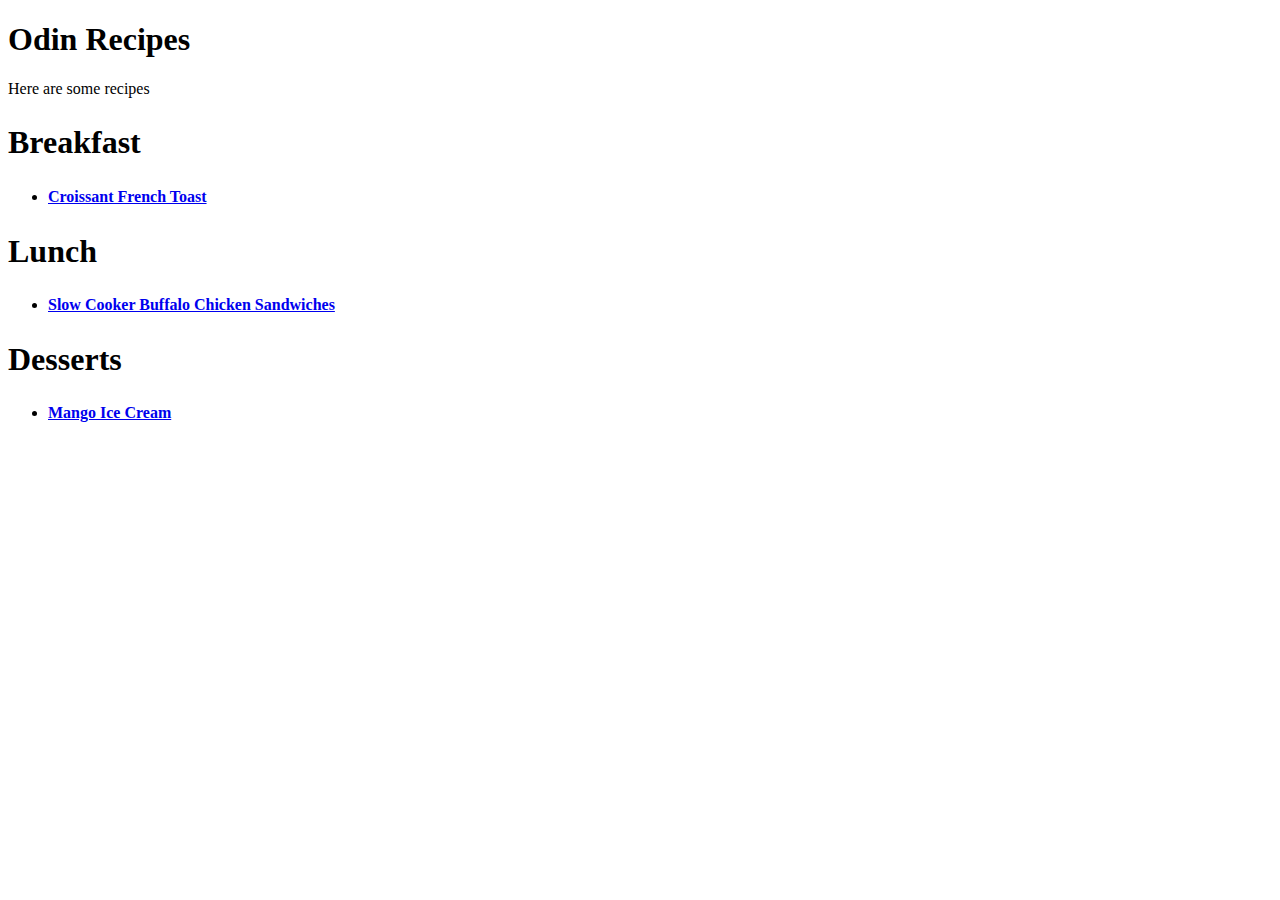
<file: index.html>
<!DOCTYPE html>
<html lang="en">
<head>
    <meta charset="UTF-8">
    <meta name="viewport" content="width=device-width, initial-scale=1.0">
    <link rel="stylesheet" href="./styles.css">
    <title>Odin Recipes</title>
</head>
<body>
    <h1 class="">Odin Recipes</h1>
    <p>Here are some recipes</p>
    <h2 class="coursefont">Breakfast</h2>
    <ul>
        <li class="dishfont"><a href="./recipes/Croissant-French-Toast.html" target="_blank" rel="noopener norefferer">Croissant French Toast</a></li>
    </ul>
    <h2 class="coursefont">Lunch</h2>
    <ul>
        <li class="dishfont"><a href="./recipes/Slow Cooker Buffalo Chicken Sandwiches.html" target="_blank" rel="noopener norefferer">Slow Cooker Buffalo Chicken Sandwiches</a></li>
    </ul>
    <h2 class="coursefont">Desserts</h2>
    <ul>
        <li class="dishfont"><a href="./recipes/mango-ice-cream.html" target="_blank" rel="noopener norefferer">Mango Ice Cream</a></li>
    </ul>
</body>
</html>
</file>
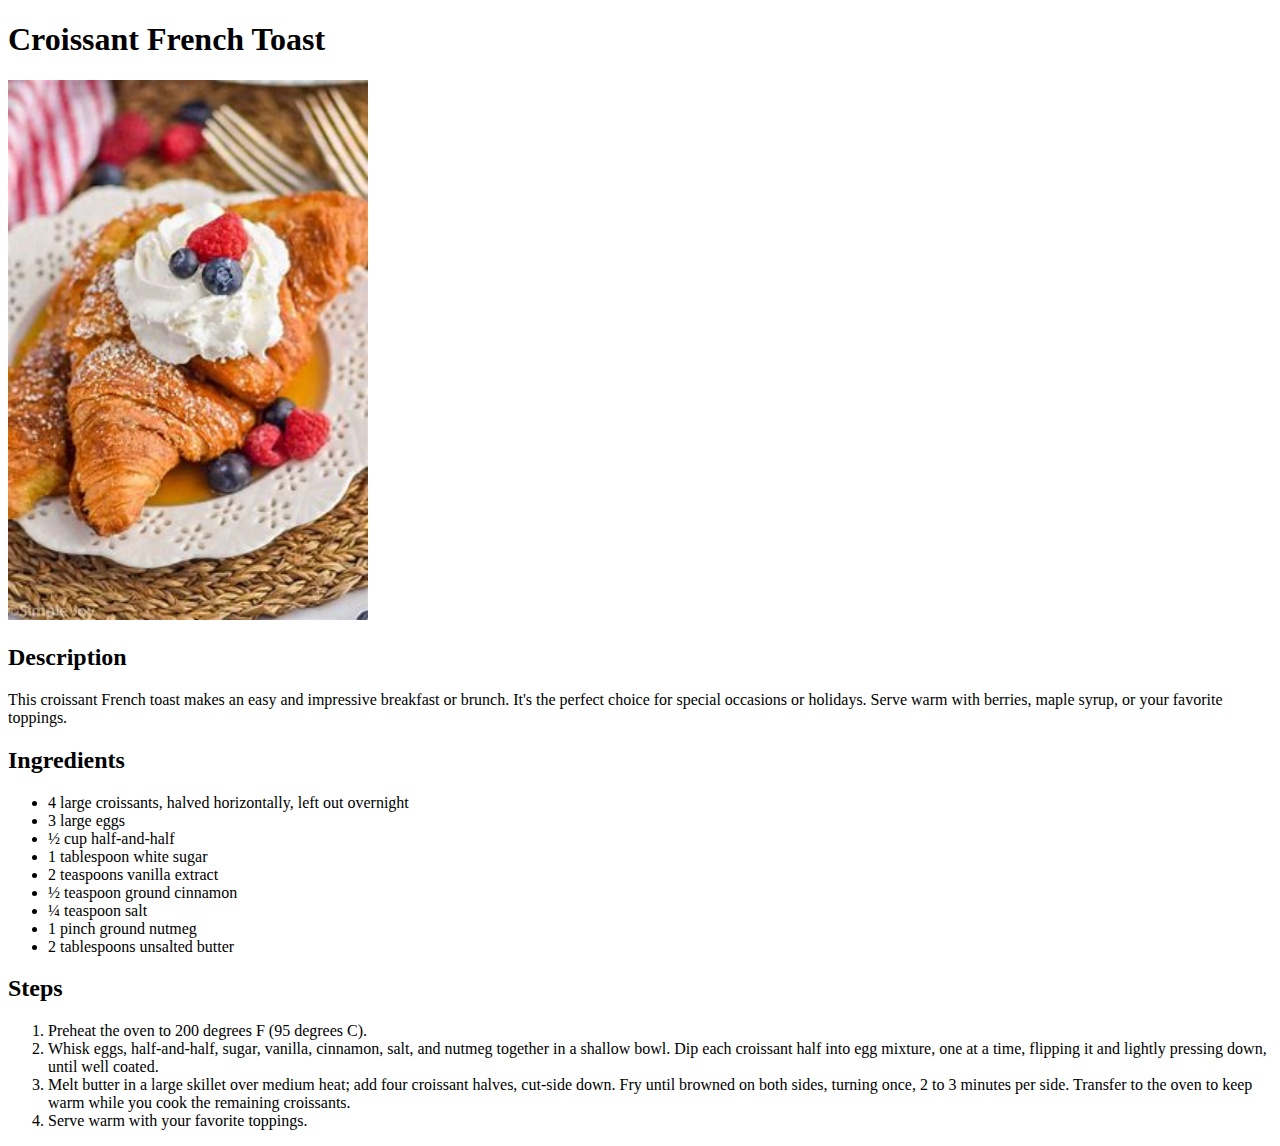
<file: recipes/Croissant-French-Toast.html>
<!DOCTYPE html>
<html lang="en">
<head>
    <meta charset="UTF-8">
    <meta name="viewport" content="width=device-width, initial-scale=1.0">
    <title>Croissant French Toast</title>
</head>
<body>
    <h1>Croissant French Toast</h1>
    <img src="../images/Croissant French Toast.jpeg" alt="Croissant French Toast" height="540">
    <h2>Description</h2>
    <p>This croissant French toast makes an easy and impressive breakfast or brunch. It's the perfect choice for special occasions or holidays. Serve warm with berries, maple syrup, or your favorite toppings.</p>
    <h2>Ingredients</h2>
    <ul>
        <li>4 large croissants, halved horizontally, left out overnight</li>
        <li>3 large eggs</li>
        <li>½ cup half-and-half</li>
        <li>1 tablespoon white sugar</li>
        <li>2 teaspoons vanilla extract</li>
        <li>½ teaspoon ground cinnamon</li>
        <li>¼ teaspoon salt</li>
        <li>1 pinch ground nutmeg</li>
        <li>2 tablespoons unsalted butter</li>
    </ul>
    <h2>Steps</h2>
    <ol>
        <li>Preheat the oven to 200 degrees F (95 degrees C).</li>
        <li>Whisk eggs, half-and-half, sugar, vanilla, cinnamon, salt, and nutmeg together in a shallow bowl. Dip each croissant half into egg mixture, one at a time, flipping it and lightly pressing down, until well coated.</li>
        <li>Melt butter in a large skillet over medium heat; add four croissant halves, cut-side down. Fry until browned on both sides, turning once, 2 to 3 minutes per side. Transfer to the oven to keep warm while you cook the remaining croissants.</li>
        <li>Serve warm with your favorite toppings.</li>
    </ol>
</body>
</html>
</file>
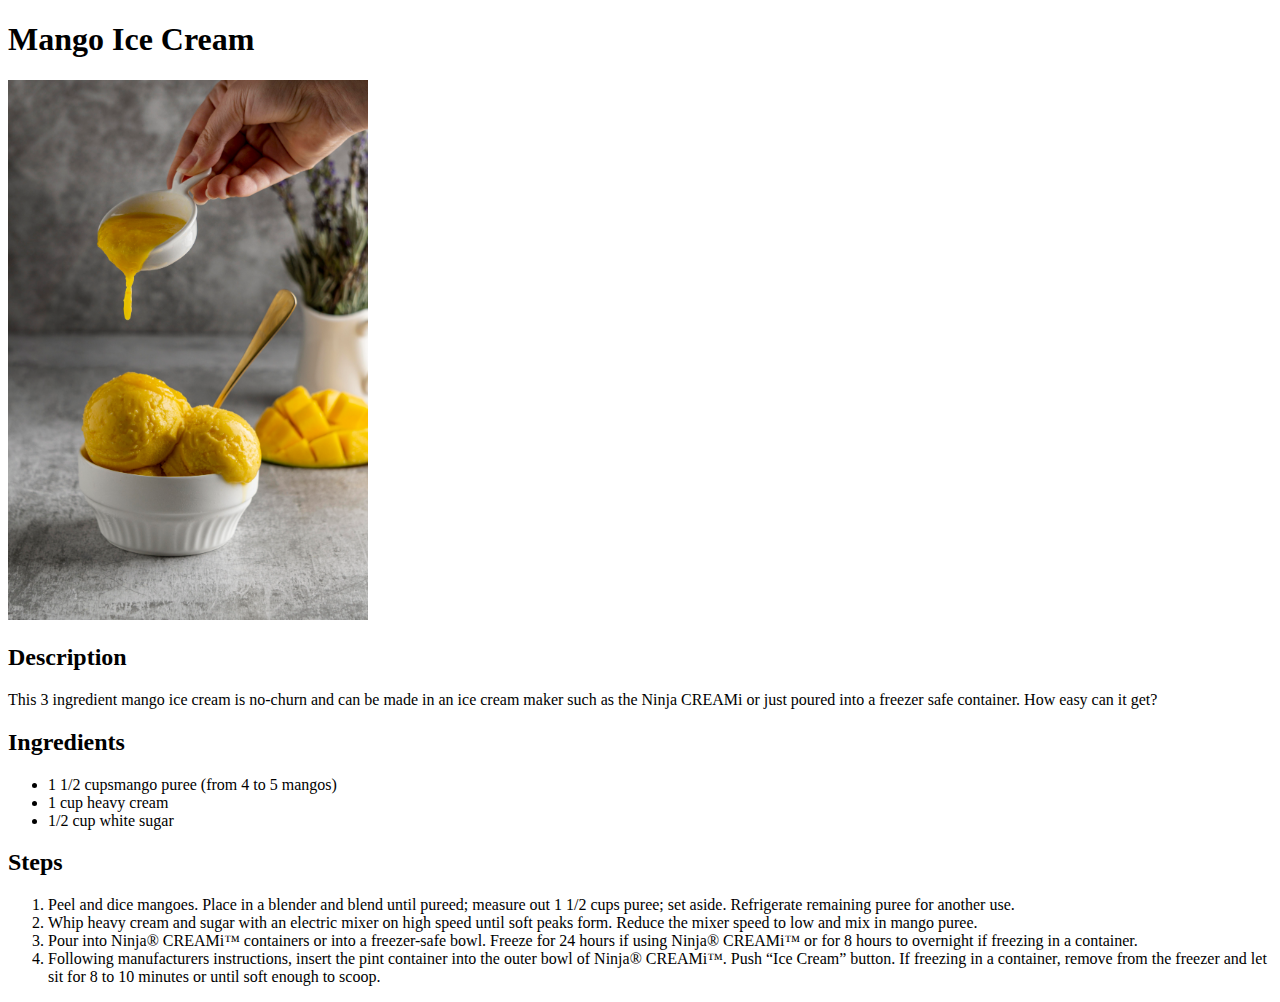
<file: recipes/mango-ice-cream.html>
<!DOCTYPE html>
<html lang="en">
<head>
    <meta charset="UTF-8">
    <meta name="viewport" content="width=device-width, initial-scale=1.0">
    <title>Mango Ice Cream</title>
</head>
<body>
    <h1>Mango Ice Cream</h1>
    <img src="../images/mango-ice-cream.jpg" alt="mango mango-ice-cream" height="540">
    <h2>Description</h2>
    <p>This 3 ingredient mango ice cream is no-churn and can be made in an ice cream maker such as the Ninja CREAMi or just poured into a freezer safe container. How easy can it get?</p>
    <h2>Ingredients</h2>
    <ul>
        <li>1 1/2 cupsmango puree (from 4 to 5 mangos)</li>
        <li>1 cup heavy cream</li>
        <li>1/2 cup white sugar</li>
    </ul>
    <h2>Steps</h2>
    <ol>
        <li>Peel and dice mangoes. Place in a blender and blend until pureed; measure out 1 1/2 cups puree; set aside. Refrigerate remaining puree for another use.</li>
        <li>Whip heavy cream and sugar with an electric mixer on high speed until soft peaks form. Reduce the mixer speed to low and mix in mango puree.        </li>
        <li>Pour into Ninja® CREAMi™ containers or into a freezer-safe bowl. Freeze for 24 hours if using Ninja® CREAMi™ or for 8 hours to overnight if freezing in a container.</li>
        <li>Following manufacturers instructions, insert the pint container into the outer bowl of Ninja® CREAMi™. Push “Ice Cream” button. If freezing in a container, remove from the freezer and let sit for 8 to 10 minutes or until soft enough to scoop.</li>
    </ol>
</body>
</html>
</file>
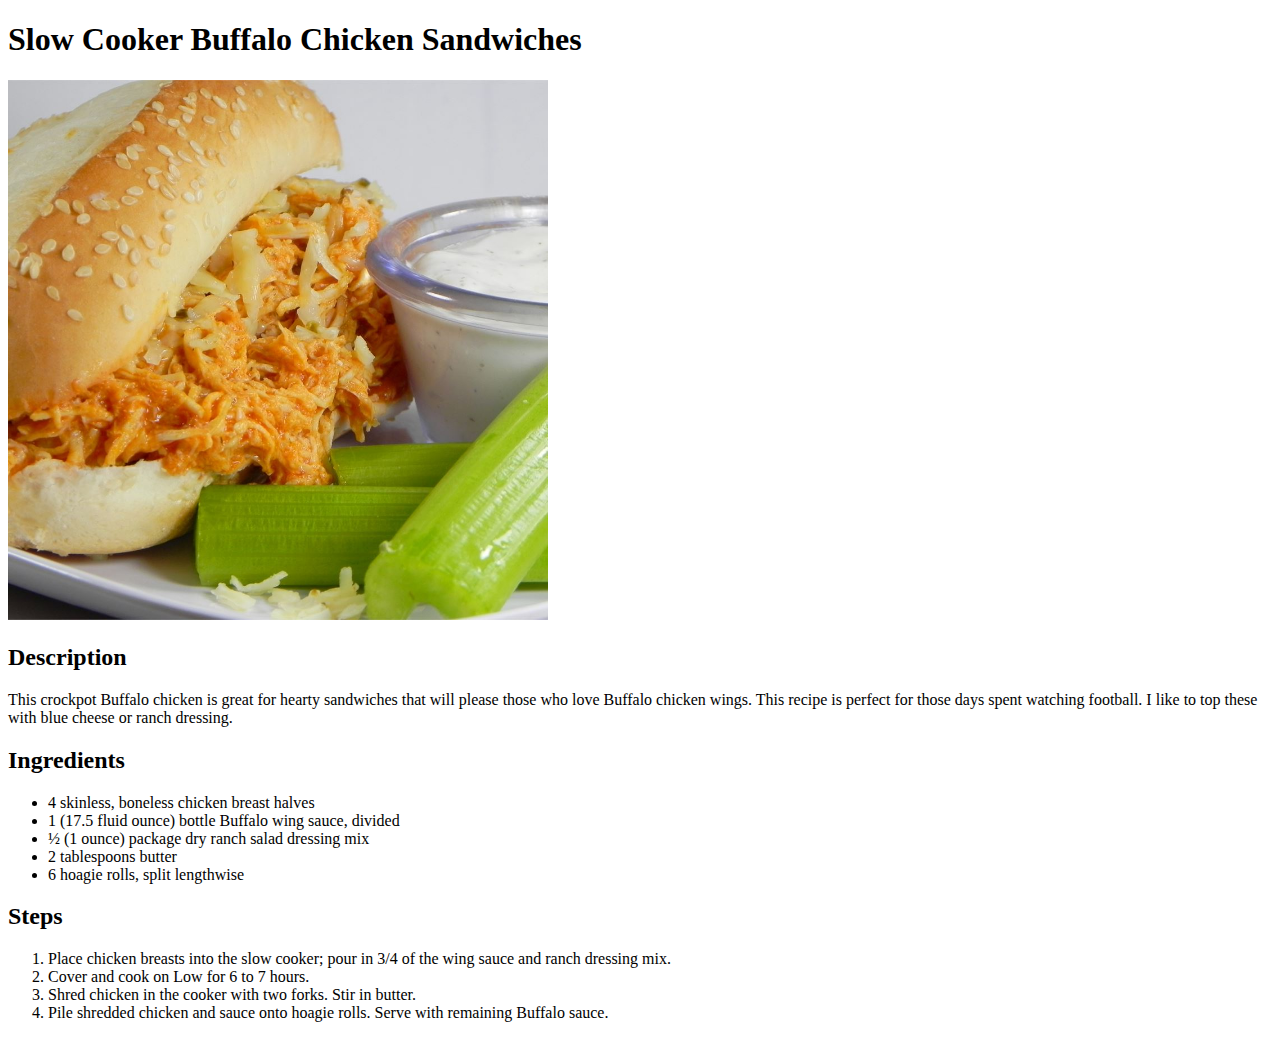
<file: recipes/Slow Cooker Buffalo Chicken Sandwiches.html>
<!DOCTYPE html>
<html lang="en">
<head>
    <meta charset="UTF-8">
    <meta name="viewport" content="width=device-width, initial-scale=1.0">
    <title>Slow Cooker Buffalo Chicken Sandwiches</title>
</head>
<body>
    <h1>Slow Cooker Buffalo Chicken Sandwiches</h1>
    <img src="../images/Slow Cooker Buffalo Chicken Sandwiches.jpeg" alt="Slow Cooker Buffalo Chicken Sandwiches" height="540">
    <h2>Description</h2>
    <p>This crockpot Buffalo chicken is great for hearty sandwiches that will please those who love Buffalo chicken wings. This recipe is perfect for those days spent watching football. I like to top these with blue cheese or ranch dressing.</p>
    <h2>Ingredients</h2>
    <ul>
        <li>4 skinless, boneless chicken breast halves</li>
        <li>1 (17.5 fluid ounce) bottle Buffalo wing sauce, divided</li>
        <li>½ (1 ounce) package dry ranch salad dressing mix</li>
        <li>2 tablespoons butter</li>
        <li>6 hoagie rolls, split lengthwise</li>
    </ul>
    <h2>Steps</h2>
    <ol>
        <li>Place chicken breasts into the slow cooker; pour in 3/4 of the wing sauce and ranch dressing mix.</li>
        <li>Cover and cook on Low for 6 to 7 hours.</li>
        <li>Shred chicken in the cooker with two forks. Stir in butter.</li>
        <li>Pile shredded chicken and sauce onto hoagie rolls. Serve with remaining Buffalo sauce.</li>
    </ol>
</body>
</html>
</file>
<file: styles.css>
.coursefont{
    font-family: "Brush Script MT", cursive;
    font-size: xx-large;
}
.dishfont{
    font-family: "Papyrus";
    font-weight: 900;
}
</file>
